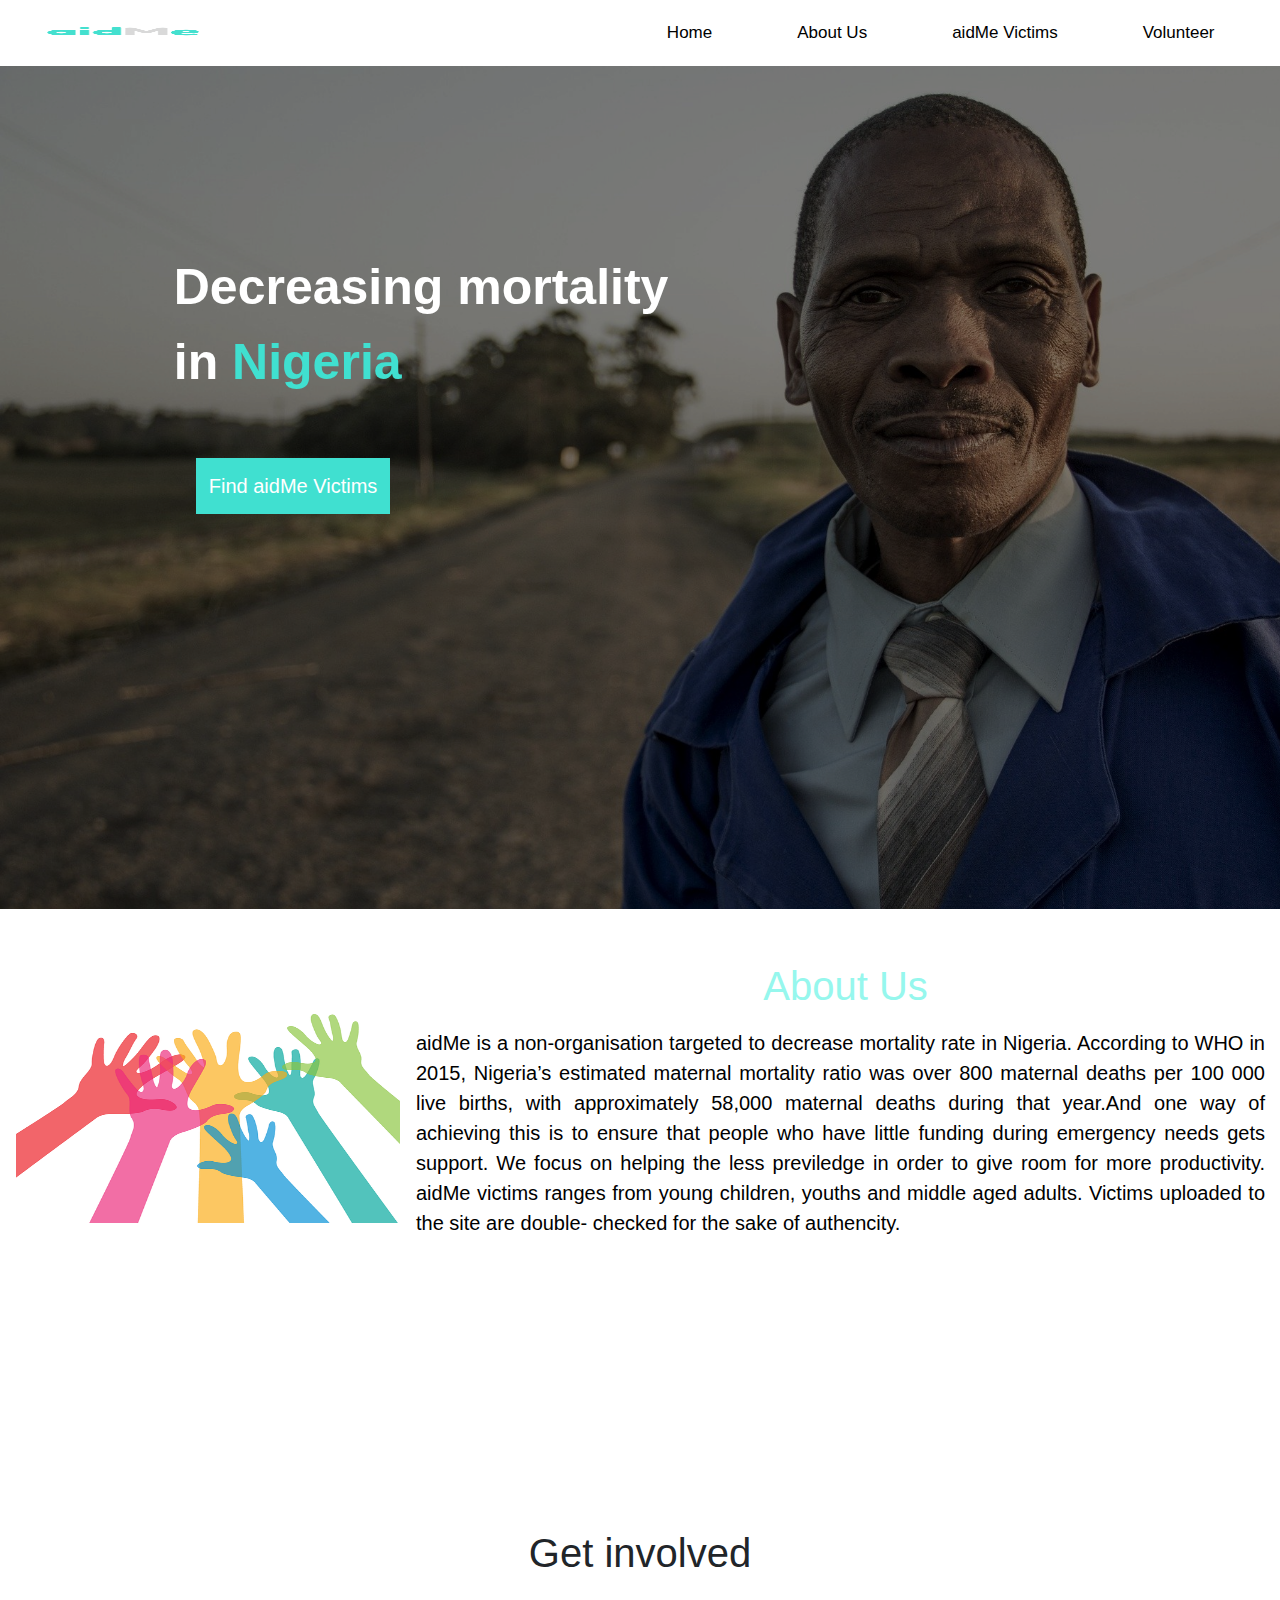
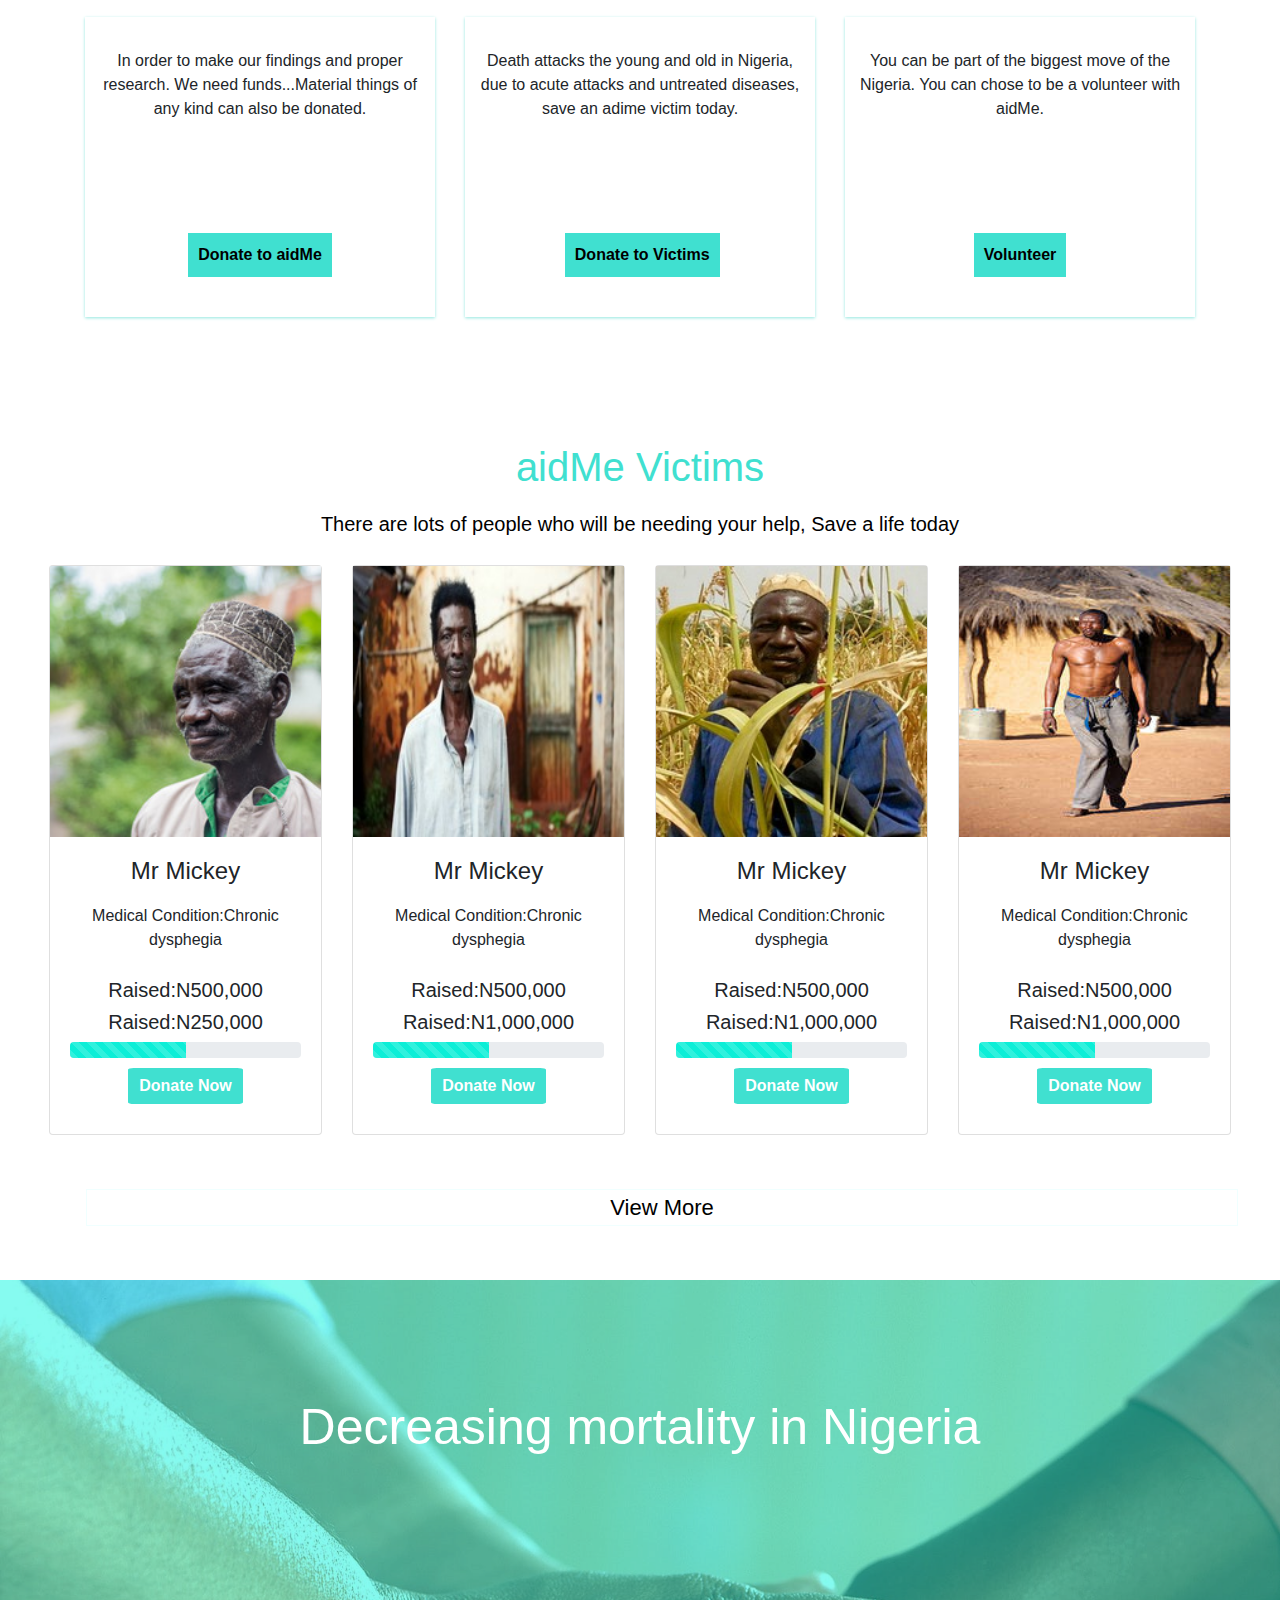
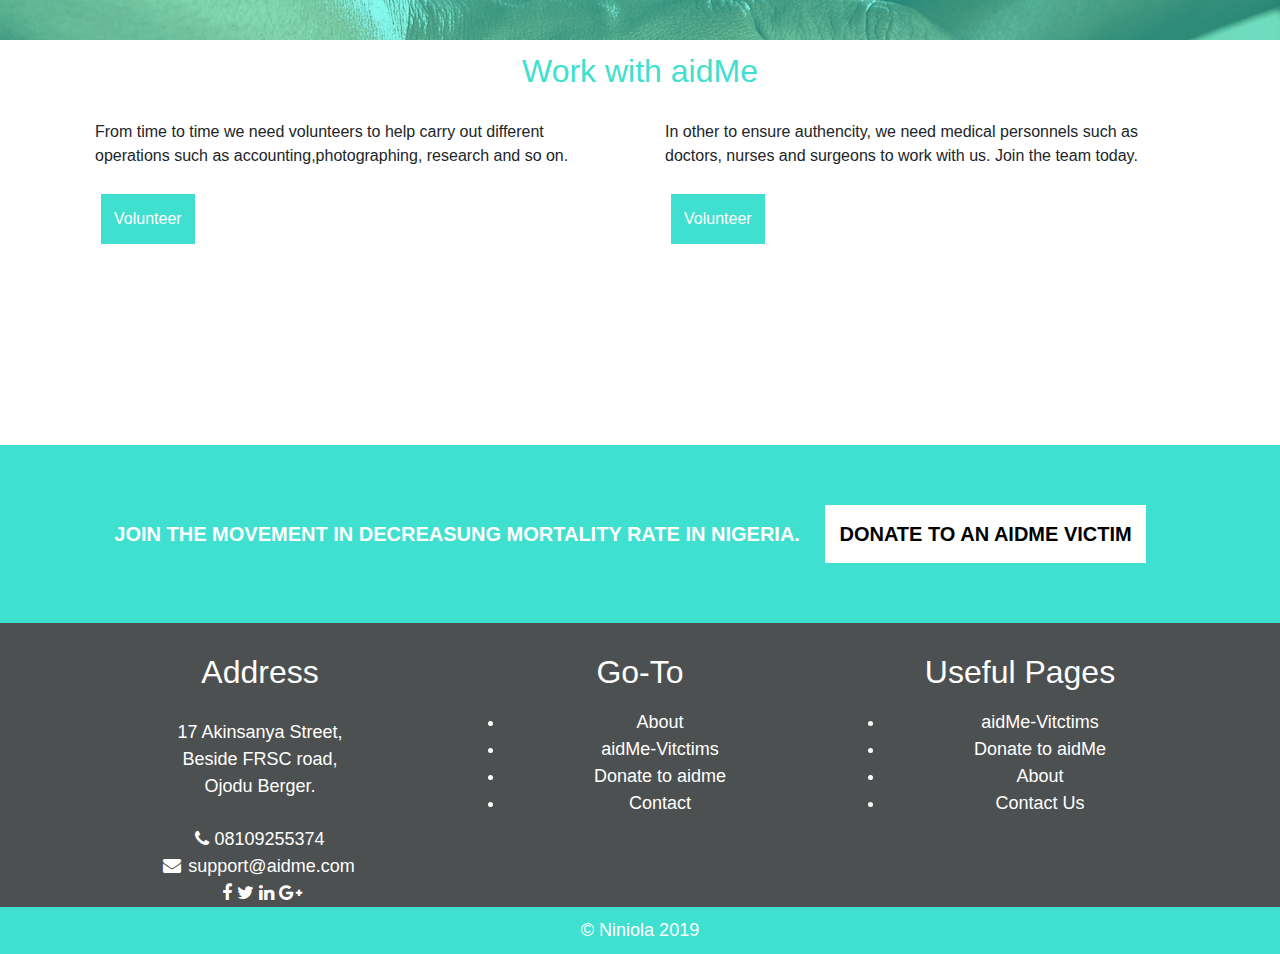
<file: index.html>
<!DOCTYPE html>
<html lang="en">

<head>
    <meta charset="UTF-8">
    <meta name="viewport" content="width=device-width, initial-scale=1.0">
    <link rel="stylesheet" href="https://maxcdn.bootstrapcdn.com/bootstrap/4.4.1/css/bootstrap.min.css">
    <link rel="stylesheet" href="css/style.css">
    <link rel="stylesheet" href="https://cdnjs.cloudflare.com/ajax/libs/font-awesome/4.7.0/css/font-awesome.min.css">
    <link rel="stylesheet" href="css/responsive.css">

    <title>aidMe</title>
    <!--[if IE 7]>
            <link rel="stylesheet" href="css/font-awesome-ie7.min.css">
        <![endif]-->
</head>

<body>
    <main>
        <nav class="navbar navbar-expand-lg mb-5 px-2 py-2 ">
            <div class="container-fluid">

                <!-- logo -->
                <a href="index.html" class="navbar-brand logo">
                    <img src="images/aidme_logo-removebg-preview.png" alt="aidme logo">
                </a>
                <!-- logo end -->
                <!-- menu button -->
                <button class="navbar-toggler" id="navbar-toggle" type="button" data-toggle="collapse"
                    data-target="#nav">
                    <i class="fa fa-bars" style="color: turquoise;"></i>
                </button>
                <!-- menu btn end -->
                <!-- nav links -->

                <div class="collapse navbar-collapse" id="nav">
                    <ul class="navbar-nav ml-auto">
                        <li class="nav-item">
                            <a href="#" class="nav-link ">
                                Home
                            </a>
                        </li>
                        <li class="nav-item">
                            <a href="#about" class="nav-link ">
                                About Us
                            </a>
                        </li>
                        <li class="nav-item">
                            <a href="#aidmevictims" class="nav-link">
                                aidMe Victims
                            </a>
                        </li>
                        <li class="nav-item">
                            <a href="#volunteer" class="nav-link">
                                Volunteer
                            </a>
                        </li>

                </div>
                <!-- nav-link end -->
        </nav>
        <!-- container end -->
        </div>
        <!-- end of nav menu -->


        <header class="landing-page">
            <div class="row">
                <div class="col-xl-9 mx-auto">

                    <p class="mb-5">
                        Decreasing mortality <br>
                        in <span style="color: turquoise;">Nigeria</span>
                    </p>
                    <button class="landpg-btn">
                        <a href="#aidmevictims">
                            Find aidMe Victims
                        </a>
                    </button>
                </div>

            </div>
        </header>

        <section id="about">
            <img src="images/anotherhand.png" alt="Joining hands to help" class="about-image">
            <div class="about-text container mb-5 mt-5">
                <h1 style="color: #96f7ed; text-align: center;">About Us</h1>
                <p>
                    aidMe is a non-organisation targeted to decrease mortality rate in Nigeria.
                    According to WHO in 2015, Nigeria’s estimated maternal mortality ratio was
                    over 800 maternal deaths per 100 000 live births, with approximately 58,000
                    maternal deaths during that year.And one way of achieving this is to ensure that
                    people who have little funding during emergency needs gets support. We focus on helping
                    the less previledge in order to give room for more productivity. aidMe victims ranges from
                    young children, youths and middle aged adults. Victims uploaded to the site are double-
                    checked for the sake of authencity.
                </p>
            </div>

        </section>
        <section id="fewbuttons">
            <h1>Get involved</h1>
            <div class="container">

                <div class="row">
                    <div class="col-lg-4 col-md-6 col-sm-12">
                        <div class="clk">
                            In order to make our findings and proper research.

                            We need funds...Material things of any kind can also be donated.
                            <br>


                            <button class="donate-btn more-btn hvr-shutter-out-horizontal"> Donate to aidMe</button>
                        </div>
                    </div>
                    <div class="col-lg-4 col-md-6 col-sm-12">
                        <div class="clk ">
                            Death attacks the young and old in Nigeria, due to

                            acute attacks and untreated diseases,

                            save an adime victim today.
                            <br>
                            <i class="fa fa-redo" style="color: black;"></i>
                            <button class="text-center"> Donate to Victims</button>
                        </div>
                    </div>
                    <div class="col-lg-4 col-md-6 col-sm-12">
                        <div class="clk">
                            You can be part of the biggest move of the Nigeria.

                            You can chose to be a volunteer with aidMe.
                            <br>
                            <button>Volunteer</button>
                        </div>
                    </div>
                </div>
            </div>
            </div>
        </section>
        <section id="aidmevictims" width="100%">
            <!--Card etails of victims-->
            <div class="fluid-container">
                <div class="row">
                    <div class="aidMe-Vitctims">
                        <div class=winteraideme>
                            <h1>aidMe Victims</h1>
                            <p>There are lots of people who will be needing your help,
                                Save a life today
                            </p>
                        </div>
                        <!-- .section-header -->
                        <div class="row">
                            <div class="col-lg-3 col-md-6 col-sm-6 col-xs-6">
                                <div class="card card text-center ">
                                    <img src="images/victim1.jpg" class="card-image-top" alt="an unknown person">
                                    <div class="card-body">
                                        <h4>Mr Mickey</h4>
                                        <p>Medical Condition:Chronic dysphegia</p>
                                        <div class="price-title">
                                            <div class="price-left">
                                                <h5>Raised:<span>N500,000</span></h5>
                                            </div>
                                            <!-- .price-left -->
                                            <div class="price-right">
                                                <h5>Raised:<span>N250,000</span></h5>
                                            </div>
                                            <!-- .price-left -->
                                        </div>
                                        <!-- .price-title -->
                                        <div class="progress">
                                            <div class="progress-bar progress-bar-success progress-bar-striped"
                                                role="progressbar" aria-valuenow="40" aria-valuemin="0"
                                                aria-valuemax="100" style="width:50%; background-color: #0deed7;">
                                            </div>

                                        </div>
                                        <button class="dtn-btn" onclick="openForm()">
                                            <a href="donate.html ">Donate Now</a></button>
                                    </div>

                                </div>

                            </div>
                            <!-- .col-md-3 -->
                            <div class="col-lg-3 col-md-6 col-sm-6 col-xs-6">
                                <div class="card card text-center">
                                    <img src="images/vctim2.jpg" class="card-image-top" alt="an unknown person">
                                    <div class="card-body">
                                        <h4>Mr Mickey</h4>
                                        <p>Medical Condition:Chronic dysphegia</p>
                                        <div>
                                            <div class="price-title">
                                                <div class="price-left">
                                                    <h5>Raised:<span>N500,000</span></h5>
                                                </div>
                                                <!-- .price-left -->
                                                <div class="price-right">
                                                    <h5>Raised:<span>N1,000,000</span></h5>
                                                </div>
                                                <!-- .price-left -->
                                            </div>
                                            <!-- .price-title -->
                                            <div class="progress">
                                                <div class="progress-bar progress-bar-success progress-bar-striped"
                                                    role="progressbar" aria-valuenow="40" aria-valuemin="0"
                                                    aria-valuemax="100" style="width:50%; background-color: #0deed7;">
                                                </div>
                                                <!-- .progress-bar -->
                                            </div>
                                            <!-- .progress -->

                                            <button class="dtn-btn" onclick="openForm()">
                                                <a href="donate.html">Donate Now</a>
                                            </button>
                                        </div>
                                    </div>
                                </div>
                            </div>
                            <!-- .col-md-3 -->
                            <div class="col-lg-3 col-md-6 col-sm-6 col-xs-6">
                                <div class="card card text-center">
                                    <img src="images/victim3.jpg" alt="an unknown person" class="img-responsive" />
                                    <div class="card-body">
                                        <h4>Mr Mickey</h4>
                                        <p>Medical Condition:Chronic dysphegia</p>
                                        <div class="cause-content">
                                            <div class="price-title">
                                                <div class="price-left">
                                                    <h5>Raised:<span>N500,000</span></h5>
                                                </div>
                                                <!-- .price-left -->
                                                <div class="price-right">
                                                    <h5>Raised:<span>N1,000,000</span></h5>
                                                </div>
                                                <!-- .price-left -->
                                            </div>
                                            <!-- .price-title -->
                                            <div class="progress">
                                                <div class="progress-bar progress-bar progress-bar-striped"
                                                    role="progressbar" aria-valuenow="40" aria-valuemin="0"
                                                    aria-valuemax="100" style="width:50%; background-color: #0deed7;">
                                                </div>
                                                <!-- .progress-bar -->
                                            </div>
                                            <!-- .progress -->
                                            <button class="dtn-btn" onclick="openForm()">
                                                <a href="donate.html">Donate Now</a>
                                            </button>
                                        </div>
                                    </div>
                                </div>
                            </div>
                            <!-- .col-md-3 -->
                            <div class="col-lg-3 col-md-6 col-sm-6 col-xs-6">
                                <div class="card card text-center">
                                    <img src="images/victim4.jpg" alt="an unknown person" class="img-responsive" />
                                    <div class="card-body">
                                        <h4>Mr Mickey</h4>
                                        <p>Medical Condition:Chronic dysphegia</p>
                                        <div class="cause-content">
                                            <div class="price-title">
                                                <div class="price-left">
                                                    <h5>Raised:<span>N500,000</span></h5>
                                                </div>
                                                <!-- .price-left -->
                                                <div class="price-right">
                                                    <h5>Raised:<span>N1,000,000</span></h5>
                                                </div>
                                                <!-- .price-left -->
                                            </div>
                                            <!-- .price-title -->
                                            <div class="progress">
                                                <div class="progress-bar progress-bar progress-bar-striped"
                                                    role="progressbar" aria-valuenow="40" aria-valuemin="0"
                                                    aria-valuemax="100" style="width:50%; background-color: #0deed7;">
                                                </div>
                                                <!-- .progress-bar -->
                                            </div>
                                            <!-- .progress -->
                                            <button class="dtn-btn" onclick="openForm()">
                                                <a href="donate.html">Donate Now</a>
                                            </button>
                                        </div>
                                    </div>
                                </div>
                                <!-- .col-md-4 -->
                            </div>
                        </div>
                    </div>
                </div>
                <div >
                    <button class="vwmore">View More</button>
                </div>

        </section>
        <section class="ready">

            <div class="row">
                <div class="col-lg-12 col-md-6 col-sm-6">
                    <p>
                        Decreasing mortality in Nigeria
                    </p>
                </div>
            </div>
        </section>
        <section id="volunteer">
            <div class="container">
                <h2>Work with aidMe</h2>
                <div class="row">
                    <div class="col-lg-6 col-md-6 col-12">

                        <p>
                            From time to time we need volunteers to help carry out different
                            operations such as accounting,photographing, research and
                            so on.
                            <br>
                        </p>

                        <button>Volunteer</button>
                    </div>
                    <div class="col-lg-6 col-md-6 col-12">
                        <p>
                            In other to ensure authencity, we need medical personnels such as doctors,
                            nurses and surgeons to work with us. Join the team today.
                            <br>
                        </p>

                        <button>Volunteer</button>
                    </div>
                </div>

            </div>
        </section>
        <section class="call-to-action">
            JOIN THE MOVEMENT IN DECREASUNG MORTALITY RATE IN NIGERIA.

            <button><a href="#aidmevictims"> DONATE TO AN AIDME VICTIM</a> </button>
        </section>
        <!--foot section-->
        <footer class="footer-area parallax">
            <div class="top-footer-area section-padding top-foot">
                <div class="container">
                    <div class="row">
                        <!-- footer widgets -->
                        <div class="col-md-4 col-sm-12">
                            <div class="footer-widgets">
                                <h2>Address</h2>
                                <p>17 Akinsanya Street, <br>
                                    Beside FRSC road,<br>
                                    Ojodu Berger.
                                </p>

                                <i class="fa fa-phone" aria-hidden="true"></i> 08109255374 <br>
                                <i class="fa fa-envelope" aria-hidden="true"></i> <a href="">support@aidme.com</a>


                                <!-- footer social link -->
                                <div class="footer-social-link" style="cursor: pointer;padding-left: 4px;">
                                    <i class="fa fa-facebook" aria-hidden="true"></i>
                                    <i class="fa fa-twitter" aria-hidden="true"></i>
                                    <i class="fa fa-linkedin" aria-hidden="true"></i>
                                    <i class="fa fa-google-plus" aria-hidden="true"></i>
                                </div>
                            </div>
                        </div>
                        <!-- footer widgets -->
                        <div class="col-md-4 col-sm-12">
                            <div class="footer-widgets">
                                <h2>Go-To</h2>
                                <ul>

                                    <li><a href="#about">About </a></li>
                                    <li><a href="#aidmevictims">aidMe-Vitctims</a></li>
                                    <li><a href="#aidmevictims">Donate to aidme</a></li>
                                    <li><a href="#contact">Contact</a></li>
                                </ul>
                            </div>
                        </div>
                        <!-- footer widgets -->
                        <div class="col-md-4 col-sm-12">
                            <div class="footer-widgets ">
                                <h2>Useful Pages</h2>
                                <ul>
                                    <li><a href="#aidmevictims">aidMe-Vitctims</a></li>
                                    <li><a href="#aidmevictims">Donate to aidMe</a>
                                    </li>
                                    <li><a href="#about">About </a></li>
                                    <li><a href="">Contact Us</a></li>
                                </ul>
                            </div>
                        </div>
                        <!-- footer widgets -->

                    </div>
                </div>
                <div class="main-footer-area bottom-footer">
                    <div class="container">
                        <!-- copy right -->
                        <div class="row">
                            <div class="col-sm-12 text-center">
                                &copy; Niniola 2019

                            </div>
                        </div>
                    </div>
                </div>

    </main>
    <!-- jQuery library -->
    <script src="https://ajax.googleapis.com/ajax/libs/jquery/3.4.1/jquery.min.js"></script>

    <!-- Popper JS -->
    <script src="https://cdnjs.cloudflare.com/ajax/libs/popper.js/1.16.0/umd/popper.min.js"></script>

    <!-- Latest compiled JavaScript -->
    <script src="https://maxcdn.bootstrapcdn.com/bootstrap/4.4.1/js/bootstrap.min.js"></script>

</body>

</html>
</file>
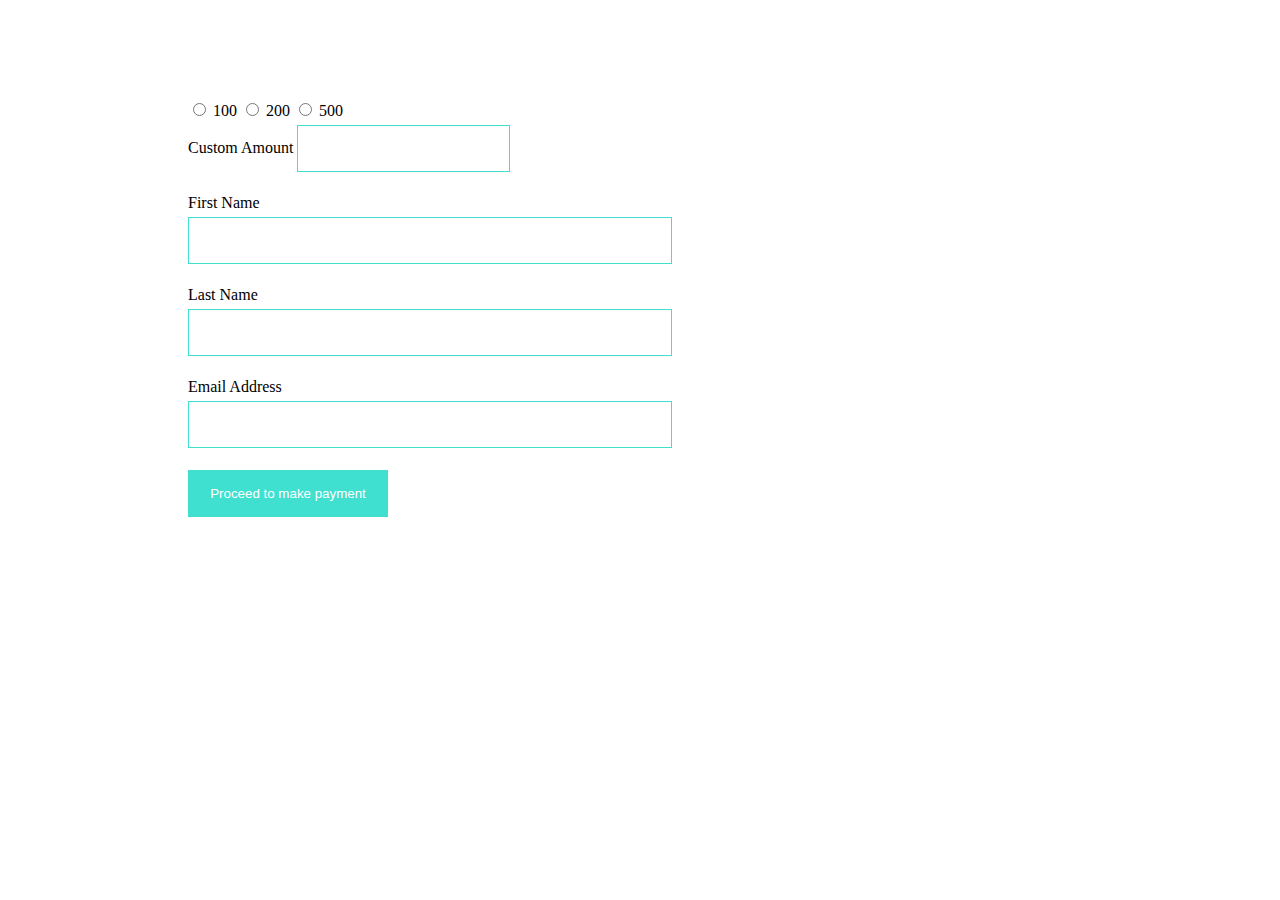
<file: donate.html>
<!DOCTYPE html>
<html lang="en">

<head>
    <meta charset="UTF-8">
    <meta name="viewport" content="width=device-width, initial-scale=1.0">
    <meta http-equiv="X-UA-Compatible" content="ie=edge">
    <title>Donate</title>

    <style>
        #proceed-button {
            background-color: #40e0d0;
            color: white;
            padding: 16px 20px;
            border: none;
            cursor: pointer;
            position: fixed;
            width: 200px;
        }

        .form-container {
            margin: 5em 10em;
            min-width: 300px;
            padding: 20px;
            background-color: white;
        }

        .form-container input[type=text],
        .form-container input[type=email] {
            width: 50%;
            padding: 15px;
            margin: 5px 0 22px 0;
            border: 1px solid #40e0d0;

        }
    </style>
</head>
<script>
    function openForm() {
        document.getElementById('donate-form').style.display = "block";
    }
</script>

<body>

    <div class="form-popup" id="donate-form">
        <form action="get" class="form-container">
            <input type="radio" name="100" id="">
            <label for="100">100</label>
            <input type="radio" name="200" id="">
            <label for="200">200</label>
            <input type="radio" name="500" id="">
            <label for="500">500</label> <br>
            <!--an inline styling is used for the cutosm input-->
            <label for="custom amount">Custom Amount</label>
            <input type="text" name="custom-amount" style="max-width: 20%;"><br>
            <label for="first-name">First Name</label><br>
            <input type="text" name="first-name" id=""><br>
            <label for="last-name">Last Name</label><br>
            <input type="text" name="last-name" id=""><br>
            <label for="email-address">Email Address</label><br>
            <input type="email" name="email-address" id=""><br>
            <input type="button" value="Proceed to make payment" id="proceed-button">

        </form>
    </div>
    <h1 style="color: white;">SEND US
        A QUICK MESSAGE
        AND WE'LL GET BACK TO YOU</h1>
</body>

</html>
</file>
<file: css/style.css>
body{
    margin: 0;
    margin-right: 0;
    
}
html{
    scroll-behavior: smooth;
    font-family: "Helvetica Neue", Helvetica, Arial, sans-serif;

}

/*Navigation bar*/
.navbar{
    background-color:#ffffff;
    position: fixed;
    top: 0;
    left: 0;
    right: 0;
    z-index: 1000;
}

#nav a{
    font-size: 17px;
    text-decoration: none;
    color: #000000;
    padding: 0.5em 2.5em;
}
.navbar img{
    width:200px;
    height:40px;
}

#nav a:hover{
    text-decoration: none;
    color: #40e0d0;
}

/*This style below contains only the landing page
There would be comment at where it stopped*/
/*Landing page styling starts here*/

.landing-page{
    background-image: url(../images/image.png);
    background-size: cover;
    min-height: 101vh;
}
.landing-page p{
    font-size: 50px;
    color: #fff;
    padding-top: 5em;
    font-weight: bold;

}  

.landpg-btn a{
    text-decoration: none;
    font-size: 20px;
    color: #fff;
    
}
.landpg-btn a:hover{
    text-decoration: none;
    color: #000000;
}
.landpg-btn:hover{
   text-decoration: none;
    
}
.landpg-btn{
   border: 1px solid #40e0d0;
   padding: 12px;
   background-color: #40e0d0;
}
/* Landing page styling stops here*/
#about{
    min-height: 60vh;
}
.about-image{
    float: left;
    width: 30%;
    height: 250px;
    margin: 1em;
}
.about-text{
    margin-right: 0;
    padding: 5px 5px;
    font-size: 20px;
    text-align: justify;
    color: #000000;
    
}
#fewbuttons{
    margin: 2em;
    text-align: center;
    font-size: 16px;
    min-height: 50vh;
    
}

.clk button{
    margin: 2em;
    margin-left: 2em;
    margin-top: 7em;
    background-color: #40e0d0;
    border: 3px solid #40e0d0;
    padding: 7px;
    font-weight: bold;
}
.clk{
    margin-top: 2em;
    box-shadow:0 1px 3px 0 #93e7df;
    padding: 2em 5em;
    cursor: pointer;
    padding-right: 12px;
    padding-left: 12px;
    min-width: 250px;
    height: 300px;
}
.winteraideme h1{
    text-align: center;
    color: #40e0d0;
    font-size: 40px;
}
.winteraideme p{
    text-align: center;
    color: #000000;
    font-size: 20px;
}
#aidmevictims{
    min-height: 75vh;
    padding: 2em 4em ;
    margin: 0;
    background-color: #ffffff;
}
#aidmevictims img{
    width: 100%;
 
}
#aidmevictims img:hover{
    opacity: 0.5;
}
/* This consists of the card styling*/

.card{
    margin-bottom: 2em;
    
}
  .title {
    color: #000000;
    font-size: 20px;
  }
  .dtn-btn{
      margin: 10px;
      text-decoration: none;
      border:5px solid #40e0d0;
      background-color:#40e0d0;
      border-radius: 5%; 
  }

  .dtn-btn a{
    font-weight: bold;
      color: white;
  }
  .dtn-btn a:hover{
      text-decoration: none;
      color: black;
  }
  .vwmore{
      margin: 1em;
      text-align: center;
      background-color: #fff;
      width: 100%;
      cursor: pointer;
      border: 1px solid azure;
      font-size: 22px; 
  }
  .ready{
      background-image: url(../images/ready.png);
      min-height: 40vh;
      background-size: cover;
  }
  .ready p{
      color: #ffffff;
      font-size: 50px;
      text-align: center;
      margin-top: 2em;
  }
  #volunteer{
      min-height: 45vh; 
      vertical-align: middle;
        
    }

    #volunteer button{
        background-color: #40e0d0;
        padding: 12px;
        border: 1px solid #40e0d0;
        color: white;
        bottom: 20px;
        margin-left: 1em;
    }
      
  #volunteer h2{
      text-align: center;
      padding-bottom: 12px;
      padding-top: 12px;
      color: #40e0d0;
  }

  .call-to-action{
      background-color: #40e0d0;
      padding: 2em 0;
      font-size: 20px ;
      text-align: center;
      color: #ffffff;
      font-weight: bold;
  }
.call-to-action a{
    color: black;
}
  .call-to-action a:hover{
      text-decoration: none;
      color: #000000;
      
  }
  .call-to-action button{
      background-color: #ffffff;
      padding: 14px;
      margin-left: 7em;
      border: none;
      text-align: center;
      font-weight: bold;
      margin: 1em;

  }
  .top-foot{
      text-align: center;
      margin: 0;
      background-color: #4d5050;
      color: #fff;
      font-weight: normal;
      font-size:18px;
      padding-top: 20px;
     
  }
  .top-foot a,h2,p{
      padding: 10px;
 
  }
  .top-foot a{
      text-decoration: none;
      color: #ffffff;
      padding: 2px;
      top: 20px;
  }
  .top-foot a:hover{
      text-decoration: none;
      color: #40e0d0;
  }
  .bottom-footer{
      background-color: #40e0d0;
      padding: 10px;
  }
</file>
<file: css/responsive.css>
@media (min-width: 767px){
    .navbar-collapse{
    text-align: center;
    padding-left: 0;
  
    }

   
    .landing-page{
        background-image: url(../images/image.png);
        background-size: cover;
        
    }
    .landpg-btn{
        border: 1px solid #40e0d0;
        margin-bottom: 2em;
        margin-left: 2em;
        background-color: #40e0d0;
     }
    
    
}
@media (min-width: 767px){
    .ready p{
        color: #ffffff;
        font-size: 50px;
        text-align: center;
        margin-top: 2em;
        margin: 2em;
    }
}
</file>
